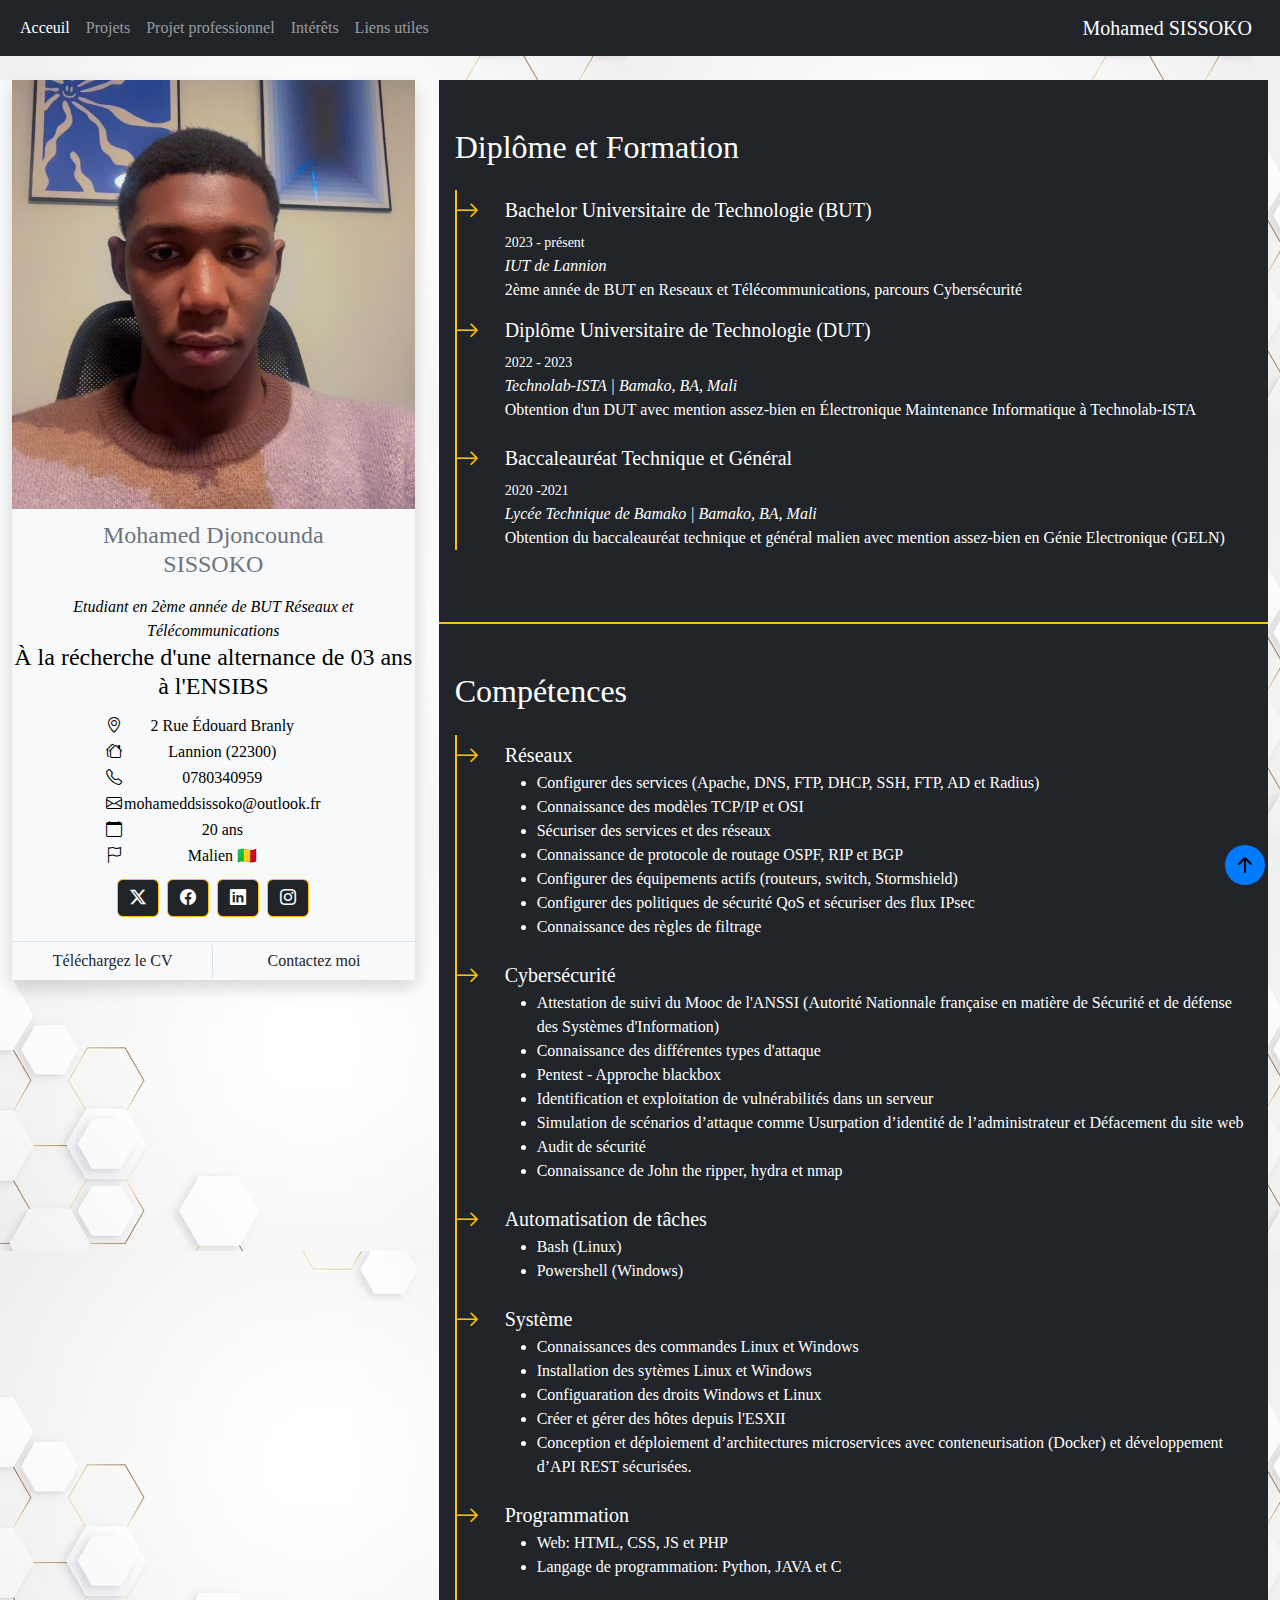
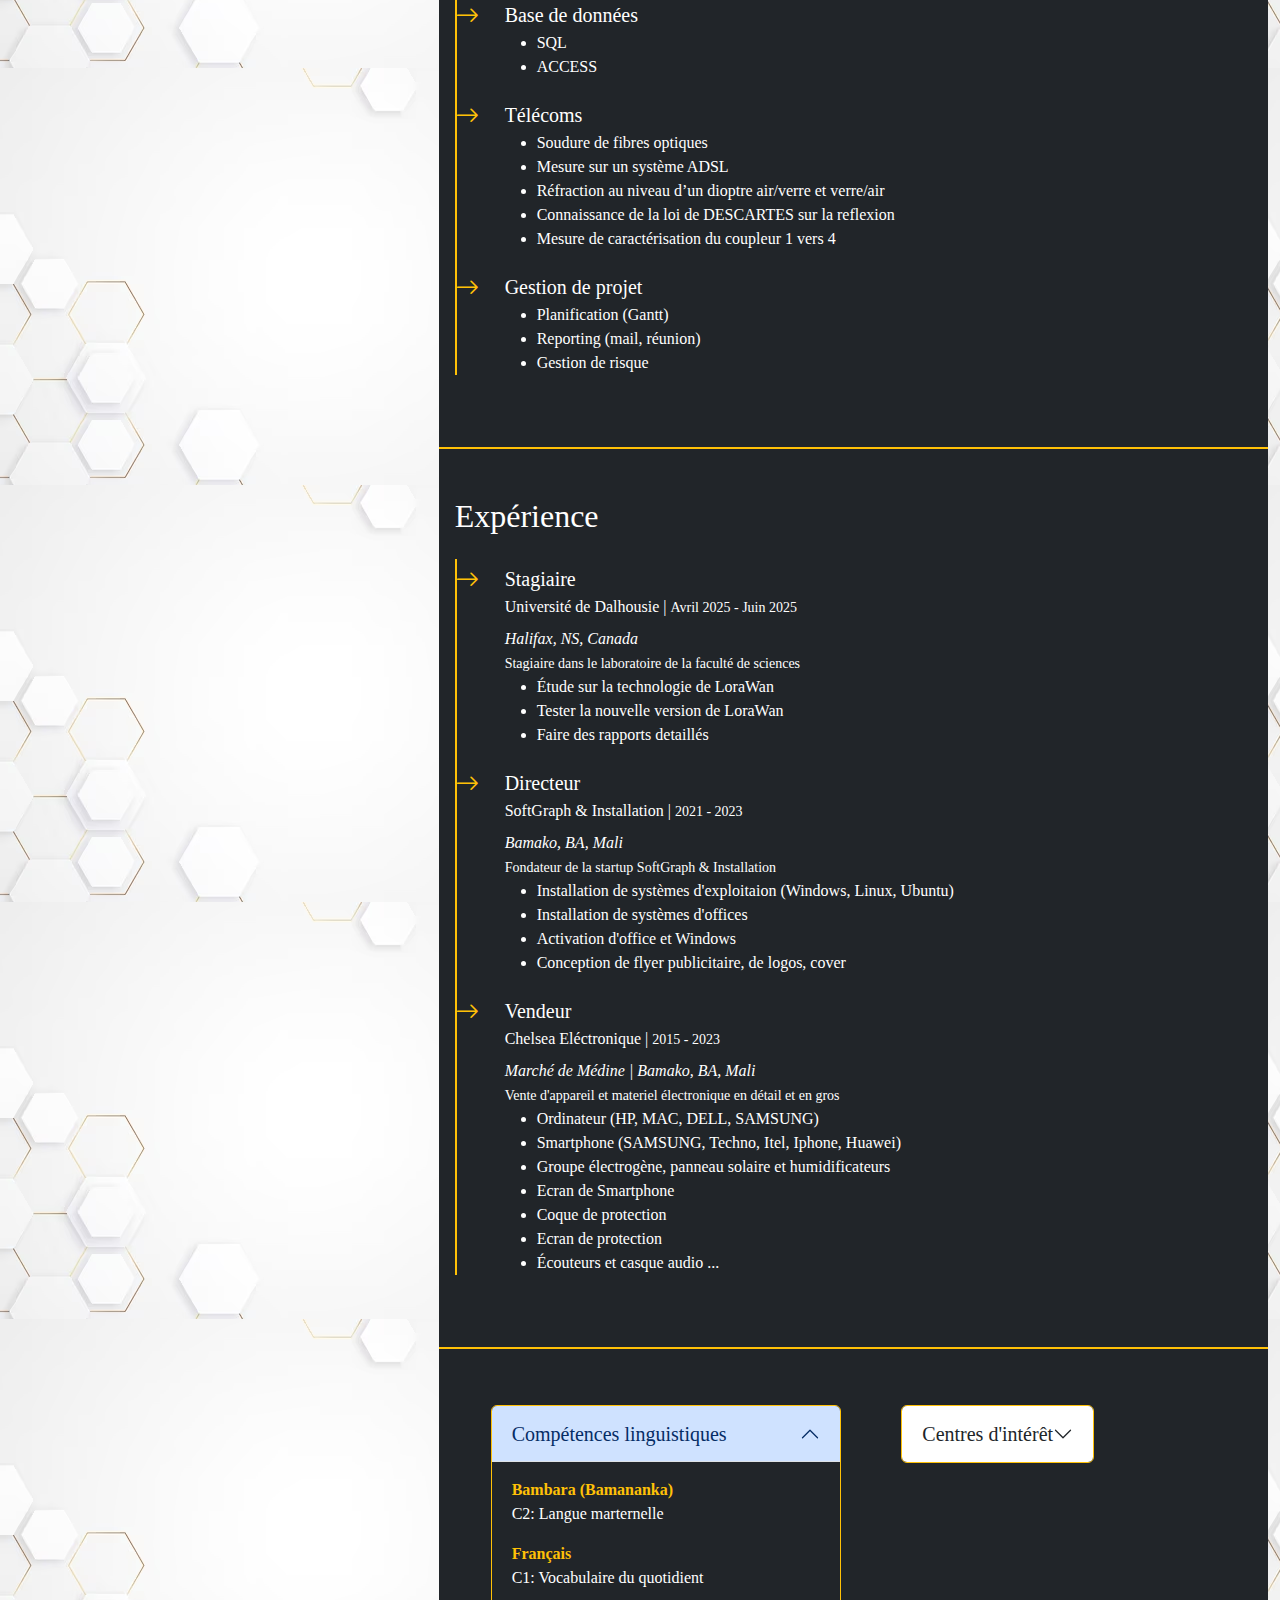
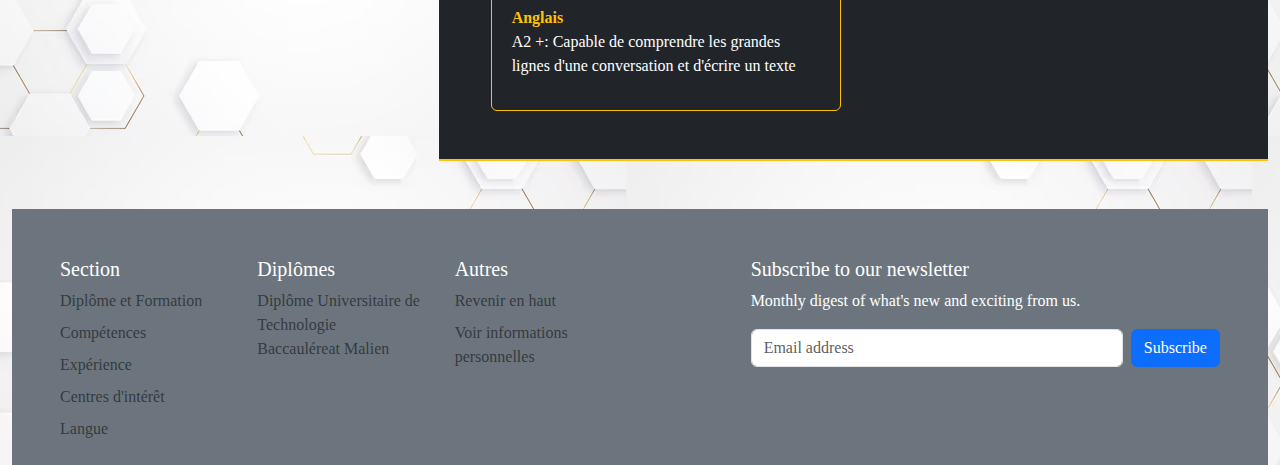
<file: index.html>
<!DOCTYPE html>
<html lang="fr">
<head>
  <meta charset="UTF-8">
  <meta name="viewport" content="width=device-width, initial-scale=1.0">

  <link rel="icon" href="images/logo_iut.png" type="image/x-icon">
  <title>Portofolio</title>

  <!--Lien vers mon CSS-->
  <link rel="stylesheet" href="style1.css">
  <!--Lien vers les icons Bootstrap-->
  <link rel="stylesheet" href="https://cdn.jsdelivr.net/npm/bootstrap-icons@1.11.2/font/bootstrap-icons.min.css">
  <!--Lien Bootstrap-->
  <link rel="stylesheet" href="https://cdn.jsdelivr.net/npm/bootstrap@5.3.2/dist/css/bootstrap.min.css">
  
</head>
<body class="body" style="background: url(images/fond_blanc.avif)">
  <nav id="nav" class="navbar navbar-expand-md navbar-dark bg-dark mb-4">
    <header class="container-fluid">

      <button class="navbar-toggler" type="button" data-bs-toggle="collapse" data-bs-target="#navbarCollapse" aria-controls="navbarCollapse" aria-expanded="false" aria-label="Toggle navigation">
        <span class="navbar-toggler-icon"></span>
      </button>
      <article class="collapse navbar-collapse" id="navbarCollapse">
        <ul class="navbar-nav me-auto mb-2 mb-md-0">
          <li class="nav-item">
           <a class="nav-link active js-scroll" aria-current="page" href="index.html">Acceuil</a>
          </li>
          <li class="nav-item">
           <a class="nav-link js-scroll" href="competences.html">Projets</a>
          </li>
          <li class="nav-item">
            <a class="nav-link " href="projetprofessionnel.html">Projet professionnel</a>
          </li>
          <li class="nav-item">
            <a class="nav-link " href="interets.html">Intérêts</a>
          </li>
          <li class="nav-item"> 
            <a href="liensutiles.html" class="nav-link"> Liens utiles</a>
          </li>
        </ul>
      </article>
      <a class="navbar-brand" href="#">Mohamed SISSOKO</a>
    </header>
  </nav>

  <div class="container-fluid">
    <div class="row">
      <!--
       sticky-lg-top: permet que information personnel du style adresse, num tel soit fixe
      -->
      <div class="text-bg-light col-lg-4 col-md-4 sticky-lg-top sticky-md-top vh-100">
        <section class="d-flex flex-column h-100 text-center overflow-auto shadow">
          <article id="img">
            <img class="w-100 img-fluid mb-1 " src="images/IMG_1763.jpg" alt="Image">
            <h4 class="text-secondary mt-2">Mohamed Djoncounda <br> SISSOKO</h4>
                    
            <aside class="mt-3">
              <em>Etudiant en 2ème année de BUT Réseaux et Télécommunications</em>
            </aside>

            <aside class="mb-4" style="height: 22px;">
              <h4 class="typed-text-output d-inline-block">À la récherche d'une alternance de 03 ans à l'ENSIBS</h4>
             <div class="text-white"></div>
            </aside>
            
          </article>
          <!--
          Cette partie article concerne le renseignement "adresse, numero... en plus de l'insertion de quelques icônes"
          -->
                      
          <article id="table" class="d-flex justify-content-center mt-4 mb-1">
            <table>
              <tr>
                <td><i class="bi bi-geo-alt"></i></td>
                <td>2 Rue Édouard Branly</td>
              </tr>
              <tr>
               <td><i class="bi bi-houses"></i></td>
                <td>Lannion (22300)</td>
              </tr>
              <tr>
                <td><i class="bi bi-telephone"></i></td>
                <td>0780340959</td>
              </tr>
             <tr>
               <td><i class="bi bi-envelope"></i></td>
               <td>mohameddsissoko@outlook.fr</td>
             </tr>                   
             <tr>
               <td><i class="bi bi-calendar"></i></td>
               <td>20 ans</td>
             </tr>
            
             <tr>
              <td><i class="bi bi-flag"></i></td>
              <td>Malien 🇲🇱</td>
              </tr>
           </table>                  

          </article>

          <aside id="i" class="d-flex justify-content-center mt-auto mb-4">
           <a class="btn btn-warning text-bg-dark btn-square mx-1" href="#"><i class="bi bi-twitter-x"></i></a>
           <a class="btn btn-warning  text-bg-dark btn-square mx-1" href="#"><i class="bi bi-facebook"></i></a>
           <a class="btn btn-warning  text-bg-dark btn-square mx-1" href="https://www.linkedin.com/in/mohamed-djoncounda-sissoko-3736522a0"><i class="bi bi-linkedin"></i></a>
           <a class="btn btn-warning  text-bg-dark btn-square mx-1" href="#"><i class="bi bi-instagram"></i></a>
          </aside>
          <aside id="o" class="d-flex align-items-end justify-content-between border-top">
            <a href="./CV_MohamedSISSOKO.pdf" class="btn w-50 border-end">Téléchargez le CV</a>
            <a href="./liensutiles.html" class="btn w-50 btn-scroll">Contactez moi</a>
          </aside>
        </section>
      </div>

      <div class="col-lg-8 col-md-8">

       <section class="py-5 border-bottom border-warning  border-2   text-bg-dark p-3   wow fadeInUp" data-wow-delay="0.1s">
          <h2 id="for" class="title pb-2 mb-3">Diplôme et Formation</h2>  
          <article class="border-start border-2 border-warning pt-2 ps-5">

            <aside class="position-relative  mb-1">
             <span class="bi bi-arrow-right fs-4 text-warning position-absolute" style="top: -5px; left: -50px;"></span>
             <h5>Bachelor Universitaire de Technologie (BUT) </h5>
             <small>2023 - présent</small>
             <br><em>IUT de Lannion</em>
             <p>2ème année de BUT en Reseaux et Télécommunications, parcours Cybersécurité</p>
            </aside>

            <aside class="position-relative mb-4">
             <span class="bi bi-arrow-right fs-4 text-warning position-absolute" style="top: -5px; left: -50px;"></span>
             <h5>Diplôme Universitaire de Technologie (DUT) </h5>
              <small>2022 - 2023</small>
              <br><em>Technolab-ISTA | Bamako, BA, Mali</em>
              <p>Obtention d'un DUT avec mention assez-bien en Électronique Maintenance Informatique à Technolab-ISTA</p>
            </aside>

            <aside class="position-relative mb-4">
              <span class="bi bi-arrow-right fs-4 text-warning position-absolute" style="top: -5px; left: -50px;"></span>
              <h5>Baccaleauréat Technique et Général</h5>
              <small>2020 -2021</small>
              <br><em>Lycée Technique de Bamako | Bamako, BA, Mali</em>
              <p>Obtention du baccaleauréat technique et général malien avec mention assez-bien en Génie Electronique (GELN) </p>
            </aside>
          </article>
       </section>

        <section class="py-5 border-bottom border-warning  border-2 text-bg-dark p-3 wow fadeInUp" data-wow-delay="0.1s" >

          <h2 id="comp" class="title pb-2 mb-3">Compétences</h2> 
          <article class="border-start border-2 border-warning pt-2 ps-5">
                                  
            <aside class="position-relative mb-4">
                        <span class="bi bi-arrow-right fs-4 text-warning position-absolute" style="top: -5px; left: -50px;"></span>
                        <h5 class="mb-1">Réseaux</h5>
                        <ul >
                          <li>Configurer des services (Apache, DNS, FTP, DHCP, SSH, FTP, AD et Radius) </li>
                          <li>Connaissance des modèles TCP/IP et OSI</li>
                          <li>Sécuriser des services et des réseaux</li>
                          <li>Connaissance de protocole de routage OSPF, RIP et BGP</li>
                          <li>Configurer des équipements actifs (routeurs, switch, Stormshield)</li>
                          <li>Configurer des politiques de sécurité QoS et sécuriser des flux IPsec</li>
                          <li>Connaissance des règles de filtrage</li>
                        </ul> 
            </aside>
                  
            <aside class="position-relative mb-4">
                      <span class="bi bi-arrow-right fs-4 text-warning position-absolute" style="top: -5px; left: -50px;"></span>
                      <h5 class="mb-1">Cybersécurité</h5>
                      <ul>
                        <li>Attestation de suivi du Mooc de l'ANSSI (Autorité Nationnale française en matière de Sécurité et de défense des Systèmes d'Information)</li>
                        <li>Connaissance des différentes types d'attaque</li>
                        <li>Pentest - Approche blackbox</li>
                        <li>Identification et exploitation de vulnérabilités dans un serveur</li>
                        <li>Simulation de scénarios d’attaque comme Usurpation d’identité de l’administrateur et Défacement du site web</li>
                        <li>Audit de sécurité</li>
                        <li>Connaissance de John the ripper, hydra et nmap</li>
                      </ul>
            </aside>

           <aside class="position-relative mb-4">
                      <span class="bi bi-arrow-right fs-4 text-warning position-absolute" style="top: -5px; left: -50px;"></span>
                      <h5 class="mb-1">Automatisation de tâches</h5>
                      <ul>
                        <li>Bash (Linux)</li>
                        <li>Powershell (Windows)</li>
                      </ul>
           </aside>

           <aside class="position-relative mb-4">
                      <span class="bi bi-arrow-right fs-4 text-warning position-absolute" style="top: -5px; left: -50px;"></span>
                      <h5 class="mb-1">Système</h5>
                      <ul>
                        <li>Connaissances des commandes Linux et Windows</li>
                        <li>Installation des sytèmes Linux et Windows</li>
                        <li>Configuaration des droits Windows et Linux</li>
                        <li>Créer et gérer des hôtes depuis l'ESXII</li>
                        <li>Conception et déploiement d’architectures microservices avec conteneurisation (Docker) et développement d’API REST sécurisées.</li>
                      </ul>
           </aside>

           <aside class="position-relative mb-4">
                      <span class="bi bi-arrow-right fs-4 text-warning position-absolute" style="top: -5px; left: -50px;"></span>
                      <h5 class="mb-1">Programmation</h5>
                      <ul>
                        <li>Web: HTML, CSS, JS et PHP</li>
                        <li>Langage de programmation: Python, JAVA et C </li>
                      </ul>
           </aside>

           <aside class="position-relative mb-4">
                      <span class="bi bi-arrow-right fs-4 text-warning position-absolute" style="top: -5px; left: -50px;"></span>
                      <h5 class="mb-1">Base de données</h5>
                      <ul>
                          <li>SQL</li>
                          <li>ACCESS</li>
                      </ul>
           </aside>
                    
           <aside class="position-relative mb-4">
                      <span class="bi bi-arrow-right fs-4 text-warning position-absolute" style="top: -5px; left: -50px;"></span>
                      <h5 class="mb-1">Télécoms</h5>
                      <ul>
                        <li>Soudure de fibres optiques</li>
                        <li>Mesure sur un système ADSL</li>
                        <li>Réfraction au niveau d’un dioptre air/verre et verre/air</li>
                        <li>Connaissance de la loi de DESCARTES sur la reflexion</li>
                        <li>Mesure de caractérisation du coupleur 1 vers 4</li>
                      </ul>
           </aside>

            <aside class="position-relative mb-4">
                      <span class="bi bi-arrow-right fs-4 text-warning position-absolute" style="top: -5px; left: -50px;"></span>
                      <h5 class="mb-1">Gestion de projet</h5>
                      <ul>
                        <li>Planification (Gantt)</li>
                        <li>Reporting (mail, réunion) </li>
                        <li>Gestion de risque</li>
                      </ul>
            </aside>

          </article>
        </section>

        <section class="py-5 border-bottom border-warning  border-2  text-bg-dark p-3  wow fadeInUp" data-wow-delay="0.1s">
          <h2 id="ex" class="title pb-2 mb-3">Expérience</h2> 
          <article class="border-start border-2 border-warning pt-2 ps-5 ">

            <aside class="position-relative mb-4">
                        <span class="bi bi-arrow-right fs-4 text-warning position-absolute" style="top: -5px; left: -50px;"></span>
                        <h5 class="mb-1">Stagiaire</h5>
                        <p class="mb-2">Université de Dalhousie | <small>Avril 2025 - Juin 2025</small></p>
                        <em class="mb-2">Halifax, NS, Canada</em>
                         <br> <small class="mb-2" >Stagiaire dans le laboratoire de la faculté de sciences</small>
                          <ul >
                            <li>Étude sur la technologie de LoraWan</li>
                            <li>Tester la nouvelle version de LoraWan</li>
                            <li>Faire des rapports detaillés</li>
                          </ul>  
            </aside>

            <aside class="position-relative mb-4">
                        <span class="bi bi-arrow-right fs-4 text-warning position-absolute" style="top: -5px; left: -50px;"></span>
                        <h5 class="mb-1">Directeur</h5>
                        <p class="mb-2">SoftGraph & Installation | <small>2021 - 2023</small></p>
                        <em class="mb-2">Bamako, BA, Mali</em>
                         <br> <small class="mb-2" >Fondateur de la startup SoftGraph & Installation </small>
                          <ul >
                            <li>Installation de systèmes d'exploitaion (Windows, Linux, Ubuntu)</li>
                            <li>Installation de systèmes d'offices </li>
                            <li>Activation d'office et Windows</li>
                            <li>Conception de flyer publicitaire, de logos, cover</li>
                          </ul>  
            </aside>

            <aside class="position-relative mb-4">
                        <span class="bi bi-arrow-right fs-4  text-warning position-absolute" style="top: -5px; left: -50px;"></span>
                        <h5 class="mb-1">Vendeur</h5>
                        <p class="mb-2">Chelsea Eléctronique | <small>2015 - 2023</small></p>
                        <em class="mb-2">Marché de Médine | Bamako, BA, Mali</em>
                        <br><small class="mb-2">Vente d'appareil et materiel électronique en détail et en gros</small> 
                          <ul>
                            <li>Ordinateur (HP, MAC, DELL, SAMSUNG)</li>
                            <li>Smartphone (SAMSUNG, Techno, Itel, Iphone, Huawei)</li>
                            <li> Groupe électrogène, panneau solaire et humidificateurs</li>
                            <li> Ecran de Smartphone</li>
                            <li>Coque de protection</li>
                            <li>Ecran de protection</li>
                            <li>Écouteurs et casque audio ...</li>
                          
                          </ul>
            </aside>      

          </article>
        </section>

      <section class="py-5 border-bottom border-warning  border-2  text-bg-dark p-3  wow fadeInUp" data-wow-delay="0.1s">   
        <article class="row">  

        <aside  class="col-lg-6 d-flex align-items-stretch pt-2 ps-5">

          <div class="accordion " >
            <div class="accordion-item bg-dark border-warning">
              <h2 class="accordion-header" id="headingOne">
                <button class="accordion-button" type="button" data-bs-toggle="collapse" data-bs-target="#collapseOne" aria-expanded="true" aria-controls="collapseOne">
                  <b class="lead">Compétences linguistiques</b>
                </button>
              </h2>
              <div id="collapseOne" class="accordion-collapse collapse show" aria-labelledby="headingOne" data-bs-parent="#accordionExample">
                <div class="accordion-body">
                  <strong class="text-warning">Bambara (Bamananka)</strong>
                  <p class="text-white">C2: Langue marternelle</p>
                  <strong class="text-warning">Français</strong>
                  <p class="text-white">C1: Vocabulaire du quotidient</p>
                  <strong  class="text-warning">Anglais</strong>
                  <p class="text-white">A2 +: Capable de comprendre les grandes lignes d'une conversation et d'écrire un texte</p>
                </div>
              </div>
            </div>
          </div> 
        </aside>
      
        <aside  class="col-lg-6 d-flex align-items-stretch pt-2 ps-5">
          <div class="accordion" >
          <div class="accordion-item bg-dark border-warning">
            <h2 class="accordion-header" id="headingTwo">
              <button class="accordion-button collapsed" type="button" data-bs-toggle="collapse" data-bs-target="#collapseTwo" aria-expanded="false" aria-controls="collapseTwo">
                <b class="lead">Centres d'intérêt</b>
              </button>
            </h2>
            <div id="collapseTwo" class="accordion-collapse collapse" aria-labelledby="headingTwo" data-bs-parent="#accordionExample">
              <div class="accordion-body">
                <ul>
                  <li><b class="text-warning">Root-me</b>
                   <ul>
                      <li class="text-white">Hacking éthique</li>
                    </ul>
                  </li>
                  <li><b class="text-warning">Musique mandingue</b>
                    <ul>
                      <li class="text-white">Pour me motiver</li>
                      <li class="text-white">Pour me détendre</li>
                    </ul>
                  </li>
                  <li><b class="text-warning">Football</b>
                    <ul>
                     <li class="text-white">Développer mon sens du travail collectif</li>
                   </ul>
                  </li>
                  <li><b class="text-warning">Veille Technologique</b>
                   <ul>
                      <li class="text-white">Approfondir mes connaissances</li>
                    </ul>
                  </li>
              </ul>
              
              </div>
            </div>
          </div>
        </div>
        </aside>
      </article>

         <!--<aside  class="col-lg-6" class="d-flex align-items-stretch mt-4 ">
            <h4 id="langue">Compétences linguistiques</h4>
            <strong class="text-warning">Bambara (Bamananka)</strong>
            <p>C2: Langue marternelle</p>
            <strong class="text-warning">Français</strong>
            <p>C2: Vocabulaire du quotidient</p>
            <strong  class="text-warning">Anglais</strong>
            <p>B2: Capable de comprendre les grandes lignes d'une conversation et d'écrire un texte simple</p>
         </aside>-->

                
      </section>

      </div>
    </div>
  </div>
    
  <footer id="footer" class="container-fluid">
      <section class="text-bg-secondary">
        <article class="row px-5 pt-5 mt-5">
         
          <aside class="col-6 col-md-2 mb-3">
            <h5>Section</h5>
            <ul class="nav flex-column">
              <li class="nav-item mb-2"><a href="#for" class="nav-link p-0 text-body-secondary">Diplôme et Formation</a></li>
              <li class="nav-item mb-2"><a href="#comp" class="nav-link p-0 text-body-secondary">Compétences</a></li>
              <li class="nav-item mb-2"><a href="#ex" class="nav-link p-0 text-body-secondary">Expérience</a></li>
              <li class="nav-item mb-2"><a href="#centre" class="nav-link p-0 text-body-secondary">Centres d'intérêt</a></li>
              <li class="nav-item mb-2"><a href="#langue" class="nav-link p-0 text-body-secondary">Langue</a></li>
            </ul>
          </aside>

          <aside class="col-6 col-md-2 mb-3">
            <h5>Diplômes</h5>
            <ul class="nav flex-column">
              <li><a href="pdf/DUT.pdf" class="text-body-secondary" target="_blank">Diplôme Universitaire de Technologie</a></li>
              <li><a href="pdf/Attestationdubac.pdf" class="text-body-secondary" target="_blank">Baccauléreat Malien</a></li>
            </ul>
          </aside>

          <aside class="col-6 col-md-2 mb-3">
            <h5>Autres</h5>
            <ul class="nav flex-column">
              <li class="nav-item mb-2">
                <a href="#nav" class="text-body-secondary">Revenir en haut</a>
              </li>
              <li class="nav-item mb-2">
                <a href="#table" class="text-body-secondary">Voir informations personnelles</a>
             </li>
            </ul>
          </aside>
    
        
          <aside class="col-md-5 offset-md-1 mb-3">
            <form>
              <h5>Subscribe to our newsletter</h5>
              <p>Monthly digest of what's new and exciting from us.</p>
              <div class="d-flex flex-column flex-sm-row w-100 gap-2">
                <label for="newsletter1" class="visually-hidden">Email address</label>
                <input id="newsletter1" type="text" class="form-control" placeholder="Email address">
                <button class="btn btn-primary" type="button">Subscribe</button>
              </div>
            </form>
          </aside>
        </article>
      </section>
  </footer>

  <a href="#" class="back-to-top text-right d-flex align-items-center justify-content-center"><i class="bi bi-arrow-up-short"></i></a>

  <script src="https://cdn.jsdelivr.net/npm/bootstrap@5.3.2/dist/js/bootstrap.bundle.min.js"></script>  
</body>
</html>
</file>
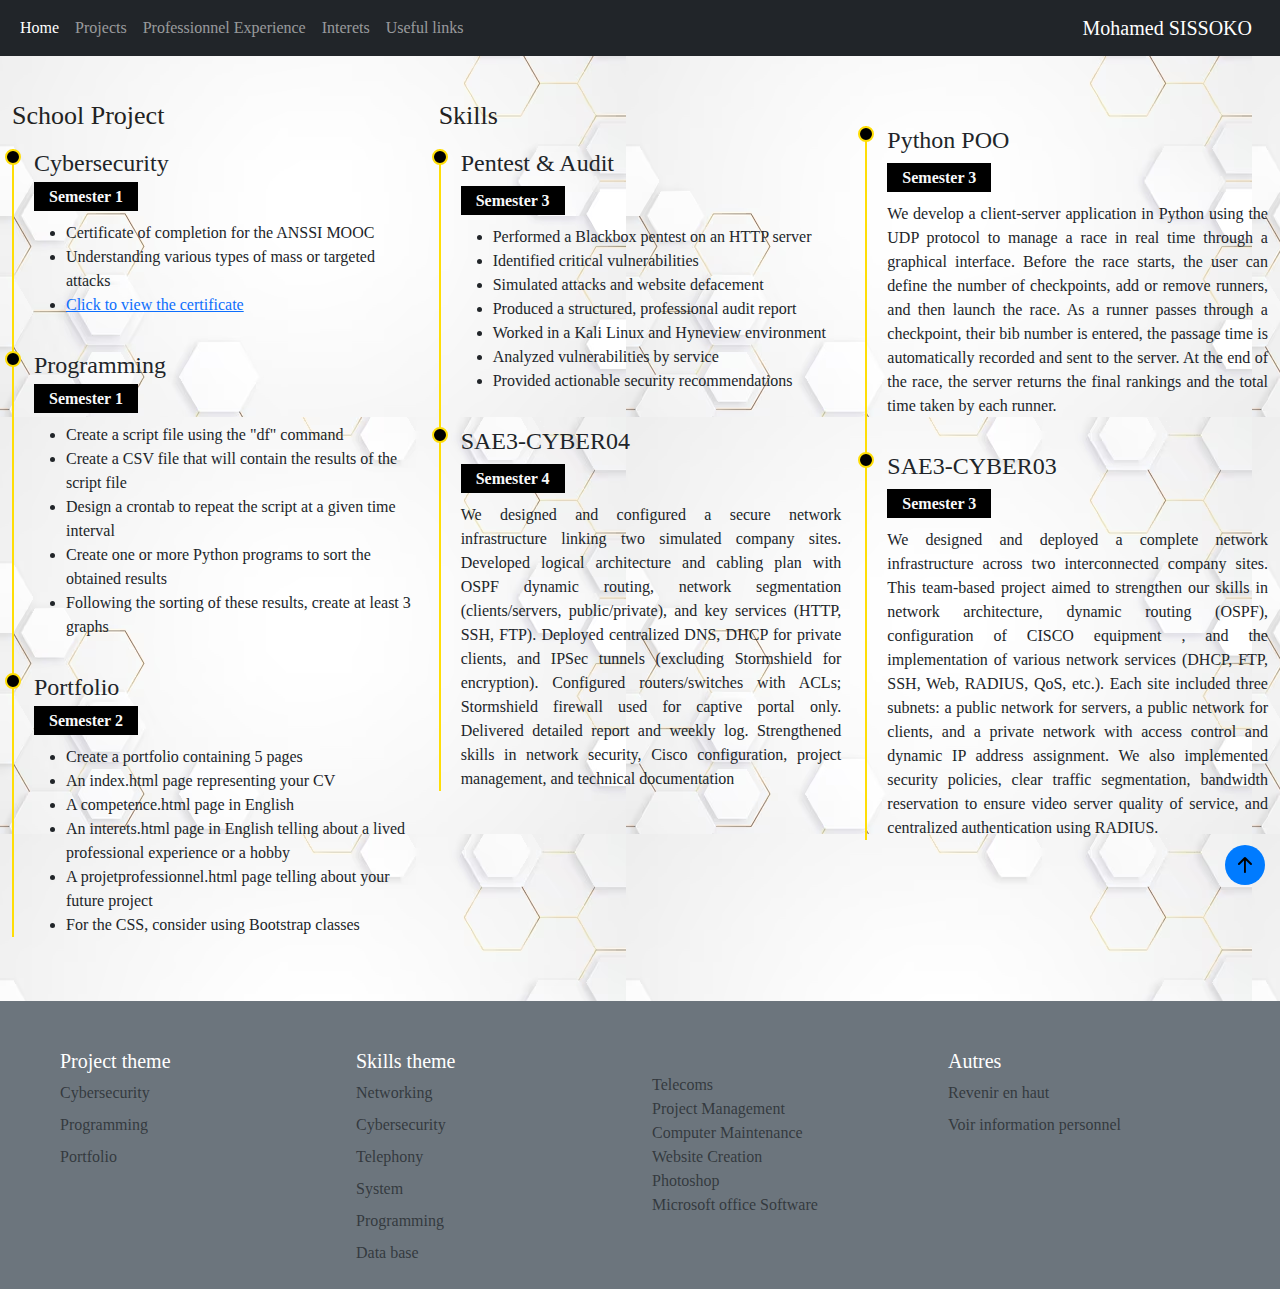
<file: competences.html>
<!DOCTYPE html>
<html lang="en">
<head>
    <meta charset="UTF-8">
    <meta name="viewport" content="width=device-width, initial-scale=1.0">
    <link rel="icon" href="images/logo_iut.png" type="image/x-icon">
    <title>Skills</title>

    <!--Lien vers les icons Bootstrap-->
    <link rel="stylesheet" href="https://cdn.jsdelivr.net/npm/bootstrap-icons@1.11.2/font/bootstrap-icons.min.css">
    <!--Lien Bootstrap-->
    <link rel="stylesheet" href="https://cdn.jsdelivr.net/npm/bootstrap@5.3.2/dist/css/bootstrap.min.css">
    <!--Lien vers mon css-->
    <link rel="stylesheet" href="style1.css">
</head>
<body class="body" style="background: url(images/fond_blanc.avif)">
  <nav id="nav" class="navbar navbar-expand-md navbar-dark bg-dark mb-4">
    <header class="container-fluid">
          
      <button class="navbar-toggler" type="button" data-bs-toggle="collapse" data-bs-target="#navbarCollapse" aria-controls="navbarCollapse" aria-expanded="false" aria-label="Toggle navigation">
       <span class="navbar-toggler-icon"></span>
      </button>
      <article class="collapse navbar-collapse" id="navbarCollapse">
        <ul class="navbar-nav me-auto mb-2 mb-md-0">
          <li class="nav-item">
            <a class="nav-link active js-scroll" aria-current="page" href="index.html">Home</a>
          </li>
          <li class="nav-item">
            <a class="nav-link js-scroll" href="competences.html">Projects</a>
          </li>
          <li class="nav-item">
              <a class="nav-link " href="projetprofessionnel.html">Professionnel Experience</a>
            </li>
          <li class="nav-item">
            <a class="nav-link " href="interets.html">Interets</a>
          </li>
          <li class="nav-item"> 
            <a href="liensutiles.html" class="nav-link">Useful links</a>
          </li>
        </ul>
      </article>
      <a class="navbar-brand" href="#">Mohamed SISSOKO</a>
    </header>
  </nav>

  <section class="resume container-fluid">
    <div class="row">
      <article class="col-lg-4 col-md-12">
        <h3 id="cyber" class="resume-title">School Project </h3>
        <aside class="resume-item">
            <h4 class="mb-1">Cybersecurity</h4>
            <h5 class="text-light">Semester 1</h5> 
            <ul>
              <li>Certificate of completion for the ANSSI MOOC</li>
              <li>Understanding various types of mass or targeted attacks</li>
              <li> <a href="pdf/CertifiactionANSSI_Mohamed_D_SISSOKO.pdf" target="_blank">Click to view the certificate</a></li>
            </ul>
        </aside>
    
        <aside class="resume-item">
          <h4 id="prog" class="mb-1">Programming</h4>
          <h5 class="text-light">Semester 1</h5> 
         <ul>
          <li>Create a script file using the "df" command</li>
            <li>Create a CSV file that will contain the results of the script file</li>
            <li>Design a crontab to repeat the script at a given time interval</li>
            <li>Create one or more Python programs to sort the obtained results</li>
            <li>Following the sorting of these results, create at least 3 graphs</li>
          </ul>
        </aside>
    
        <aside class="resume-item">
          <h4 id="port" class="mb-1">Portfolio</h4>
          <h5 class="text-light">Semester 2</h5> 
          <ul>
            <li>Create a portfolio containing 5 pages</li>              
            <li>An index.html page representing your CV</li>
            <li>A competence.html page in English</li>
            <li>An interets.html page in English telling about a lived professional experience or a hobby</li>
            <li>A projetprofessionnel.html page telling about your future project</li>
            <li>For the CSS, consider using Bootstrap classes</li>
          </ul>
        </aside>
      </article>
    
      <article class="col-lg-4 col-md-6">
        <h3 class="resume-title">Skills</h3>
        <aside class="resume-item">
           <h4 id="net">Pentest & Audit</h4>
             <h5 class="text-light">Semester 3</h5> 
            <ul>
              <li>Performed a Blackbox pentest on an HTTP server</li>
              <li>Identified critical vulnerabilities</li>
              <li>Simulated attacks and website defacement</li>
              <li>Produced a structured, professional audit report</li>
              <li>Worked in a Kali Linux and Hyneview environment</li>
              <li>Analyzed vulnerabilities by service</li>
              <li>Provided actionable security recommendations</li>
            </ul>
        </aside>

        <aside id="cyb" class="resume-item">
            <h4>SAE3-CYBER04</h4>
            <h5 class="text-light">Semester 4</h5> 
            <p>
               We designed and configured a secure network infrastructure linking two simulated company sites. Developed logical architecture and cabling plan with OSPF dynamic routing, network segmentation (clients/servers, public/private), and key services (HTTP, SSH, FTP). Deployed centralized DNS, DHCP for private clients, and IPSec tunnels (excluding Stormshield for encryption). Configured routers/switches with ACLs; Stormshield firewall used for captive portal only. Delivered detailed report and weekly log. Strengthened skills in network security, Cisco configuration, project management, and technical documentation</p>
        </aside>
        
      </article>

      <article class="col-lg-4 col-md-6 mt-5">
          
        <aside class="resume-item">
            <h4 id="ma">Python POO</h4>
             <h5 class="text-light">Semester 3</h5> 
            <p>
             We develop a client-server application in Python using the UDP protocol to manage a race in real time through a graphical interface. Before the race starts, the user can define the number of checkpoints, add or remove runners, and then launch the race. As a runner passes through a checkpoint, their bib number is entered, the passage time is automatically recorded and sent to the server. At the end of the race, the server returns the final rankings and the total time taken by each runner.
            </p>
        </aside>

        <aside class="resume-item">
            <h4 id="com">SAE3-CYBER03</h4>
            <h5 class="text-light">Semester 3</h5> 
            <p>
                We designed and deployed a complete network infrastructure across two interconnected company sites. This team-based project aimed to strengthen our skills in network architecture, dynamic routing (OSPF), configuration of CISCO equipment , and the implementation of various network services (DHCP, FTP, SSH, Web, RADIUS, QoS, etc.).

Each site included three subnets: a public network for servers, a public network for clients, and a private network with access control and dynamic IP address assignment. We also implemented security policies, clear traffic segmentation, bandwidth reservation to ensure video server quality of service, and centralized authentication using RADIUS. 
            </p>
        </aside>
      </article>
  </div>
  <a href="#" class="back-to-top text-right d-flex align-items-center justify-content-center"><i class="bi bi-arrow-up-short"></i></a>
</section>

<footer id="footer">
  <section class="text-bg-secondary container-fluid">
    <article class="row px-5 pt-5 mt-5">
     
      <aside class="col-6 col-md-3  mb-3">
        <h5>Project theme</h5>
        <ul class="nav flex-column">
          <li class="nav-item mb-2"><a href="#cyber" class="nav-link p-0 text-body-secondary">Cybersecurity</a></li>
          <li class="nav-item mb-2"><a href="#prog" class="nav-link p-0 text-body-secondary">Programming</a></li>
          <li class="nav-item mb-2"><a href="#port" class="nav-link p-0 text-body-secondary">Portfolio</a></li>
        </ul> 
      </aside>

      <aside class="col-6 col-md-3 mb-3">
        <h5>Skills theme</h5>
        <ul class="nav flex-column">
          <li class="nav-item mb-2"><a href="#net" class="text-body-secondary" >Networking</a></li>
          <li class="nav-item mb-2"><a href="#cyb" class="text-body-secondary">Cybersecurity</a></li>
          <li class="nav-item mb-2"><a href="#telel" class="text-body-secondary">Telephony</a></li>
          <li class="nav-item mb-2" ><a href="#sys" class="text-body-secondary">System</a></li>
          <li class="nav-item mb-2"><a href="#pro" class="text-body-secondary">Programming</a></li>
          <li class="nav-item mb-2"><a href="#da" class="text-body-secondary">Data base</a></li>
        </ul>
      </aside>

      <aside class="col-6 col-md-3 mb-3">
        <ul class=" pt-4 nav flex-column">
          <li><a href="#tel" class="text-body-secondary">Telecoms</a></li>
          <li ><a href="#ma" class="text-body-secondary" >Project Management</a></li>
          <li ><a href="#com" class="text-body-secondary">Computer Maintenance</a></li>
          <li ><a href="#web" class="text-body-secondary">Website Creation</a></li>
          <li ><a href="#pho" class="text-body-secondary">Photoshop</a></li>
          <li ><a href="#mic" class="text-body-secondary" >Microsoft office Software</a></li>
        </ul>
      </aside>

      <aside class="col-6 col-md-3 mb-3">
        <h5>Autres</h5>
        <ul class="nav flex-column">
          <li class="nav-item mb-2"><a href="#nav" class="text-body-secondary">Revenir en haut</a></li>
          <li class="nav-item mb-2"><a href="#table" class="text-body-secondary">Voir information personnel</a></li>
        </ul>
      </aside>

    </article>
  </section>
</footer>

<script src="https://cdn.jsdelivr.net/npm/bootstrap@5.3.2/dist/js/bootstrap.bundle.min.js"></script> 
</body>
</html>
</file>
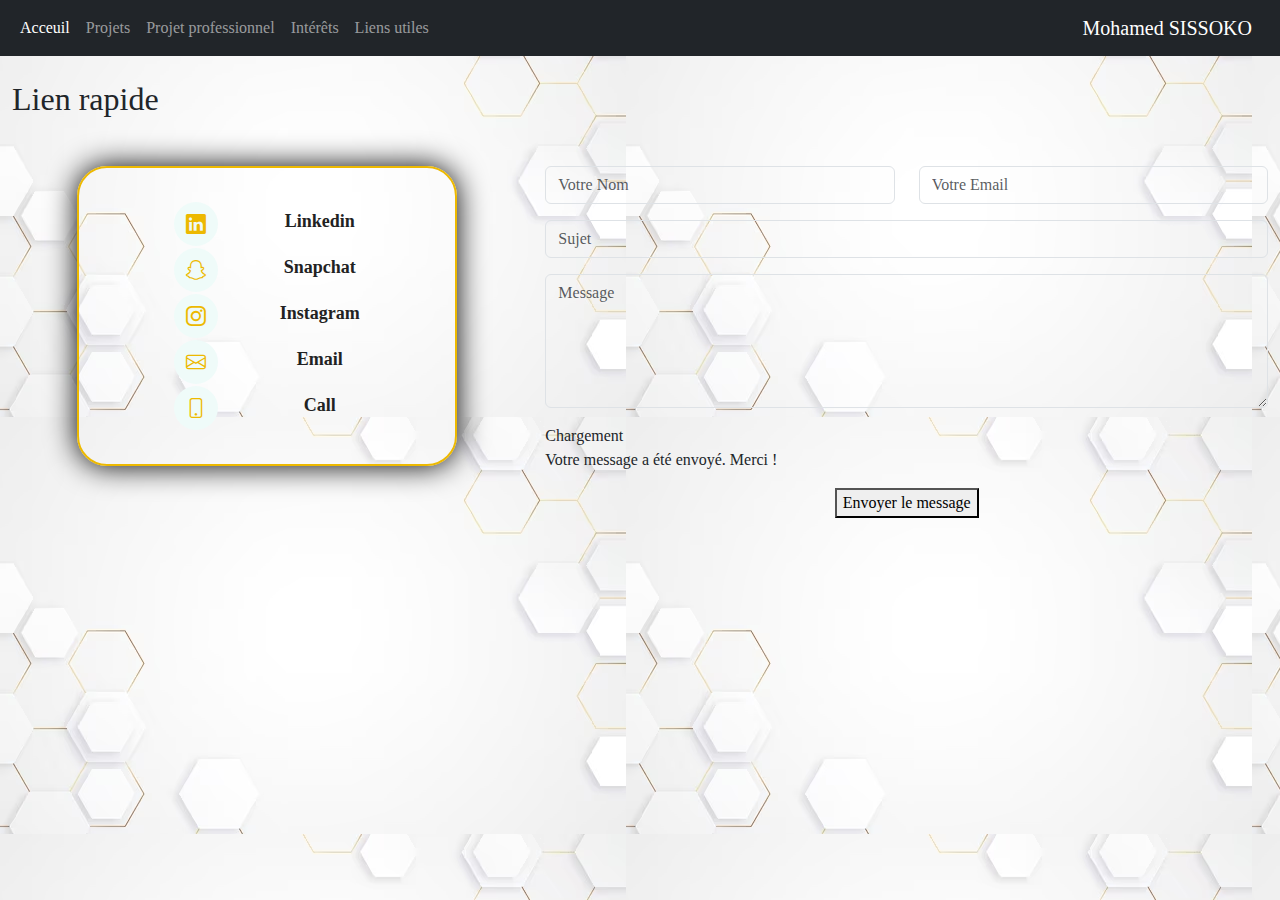
<file: liensutiles.html>
<!DOCTYPE html>
<html lang="fr">
<head>
  <meta charset="UTF-8">
  <meta name="viewport" content="width=device-width, initial-scale=1.0">
  <link rel="icon" href="images/logo_iut.png" type="image/x-icon">
  <title>Liens Utiles</title>

  <!--Lien vers les icons Bootstrap-->
  <link rel="stylesheet" href="https://cdn.jsdelivr.net/npm/bootstrap-icons@1.11.2/font/bootstrap-icons.min.css">
  <!--Lien Bootstrap-->
  <link rel="stylesheet" href="https://cdn.jsdelivr.net/npm/bootstrap@5.3.2/dist/css/bootstrap.min.css">
  <!--Lien vers mon CSS-->
  <link rel="stylesheet" href="style1.css">
</head>
<body class="body" style="background: url(images/fond_blanc.avif);">

    <nav id="nav" class="navbar navbar-expand-md navbar-dark bg-dark mb-4">
        <header class="container-fluid">
    
          <button class="navbar-toggler" type="button" data-bs-toggle="collapse" data-bs-target="#navbarCollapse" aria-controls="navbarCollapse" aria-expanded="false" aria-label="Toggle navigation">
            <span class="navbar-toggler-icon"></span>
          </button>
          <article class="collapse navbar-collapse" id="navbarCollapse">
            <ul class="navbar-nav me-auto mb-2 mb-md-0">
              <li class="nav-item">
               <a class="nav-link active js-scroll" aria-current="page" href="index.html">Acceuil</a>
              </li>
              <li class="nav-item">
               <a class="nav-link js-scroll" href="competences.html">Projets</a>
              </li>
              <li class="nav-item">
                <a class="nav-link " href="projetprofessionnel.html">Projet professionnel</a>
              </li>
              <li class="nav-item">
                <a class="nav-link " href="interets.html">Intérêts</a>
              </li>
              <li class="nav-item"> 
                <a href="liensutiles.html" class="nav-link"> Liens utiles</a>
              </li>
            </ul>
          </article>
          <a class="navbar-brand" href="#">Mohamed SISSOKO</a>
        </header>
    </nav>

    <main id="main">
    <!-- ======= Contact Section ======= -->
      <section id="contact" class="contact">
        <div class="container-fluid" data-aos="fade-up">

          <h2 class="section-title">Lien rapide</h2>

          <div class="row mt-5 justify-content-center">
            <div class="col-lg-5">
              
                <div class="wrapper mx-auto"> 

                 <div class="info text-center">
                    <div class="d-flex align-items-center justify-content-center">
                          
                      <table>
      
                        <tr class="address">
                          <td><a href="https://www.linkedin.com/in/mohamed-djoncounda-sissoko-3736522a0" target="_blank"><i class="bi bi-linkedin"></i></a></td>
                          <td><h4>Linkedin</h4></td>
                        </tr>
      
                        <tr class="snap">
                          <td><a href="https://t.snapchat.com/rX9JjGmk" target="_blank"><i class="bi bi-snapchat"></i></a></td>
                          <td><h4>Snapchat</h4></td>
                        </tr>
                            
                        <tr class="insta">
                          <td><a href="https://www.instagram.com/sarceft_marhem?igsh=bTUzdWtpeHRoYjJ5&utm_source=qr" target="_blank"><i class="bi bi-instagram"></i></a></td>
                          <td><h4>Instagram</h4></td>
                        </tr>
      
                        <tr class="email">
                          <td><a href="mailto:mohameddsissoko@outlook.fr" target="_blank"><i class="bi bi-envelope"></i></a></td>
                          <td><h4>Email</h4></td>
                        </tr>
      
                       <tr class="phone">
                          <td><a href="tel:+330780340959" target="_blank"><i class="bi bi-phone"></i></a></td>
                          <td><h4>Call</h4></td>
                        </tr>
      
                      </table>
                                     
                    </div>       
                 </div>
                 
                </div>
              
            </div>
             
            <div class="col-lg-7 mt-5 mt-lg-0">

              <form  method="post" role="form" >
               <div class="row">
                  <div class="col-lg-6 col-md-6 form-group">
                    <input type="text" name="name" class="form-control" id="name" placeholder="Votre Nom" required style="background: transparent;">
                  </div>
                  <div class="col-lg-6 col-md-6  form-group mt-3 mt-md-0">
                    <input type="email" class="form-control" name="email" id="email" placeholder="Votre Email" required style="background: transparent;">
                  </div>
               </div>
               <div class="form-group mt-3">
                  <input type="text" class="form-control" name="subject" id="subject" placeholder="Sujet" required style="background: transparent;">
               </div>
               <div class="form-group mt-3">
                  <textarea class="form-control" name="message" rows="5" placeholder="Message" required style="background: transparent;"></textarea>
               </div>
               <div class="my-3">
                  <div class="loading">Chargement</div>
                  <div class="error-message"></div>
                  <div class="sent-message">Votre message a été envoyé. Merci !</div>
               </div>
               <div class="text-center"><button type="submit">Envoyer le message</button></div>
              </form>
    
            </div>
    
          </div>

        </div>
      </section>
    <!-- End Contact Section -->
    </main><!-- End #main -->
    
    
</body>
</html>
</file>
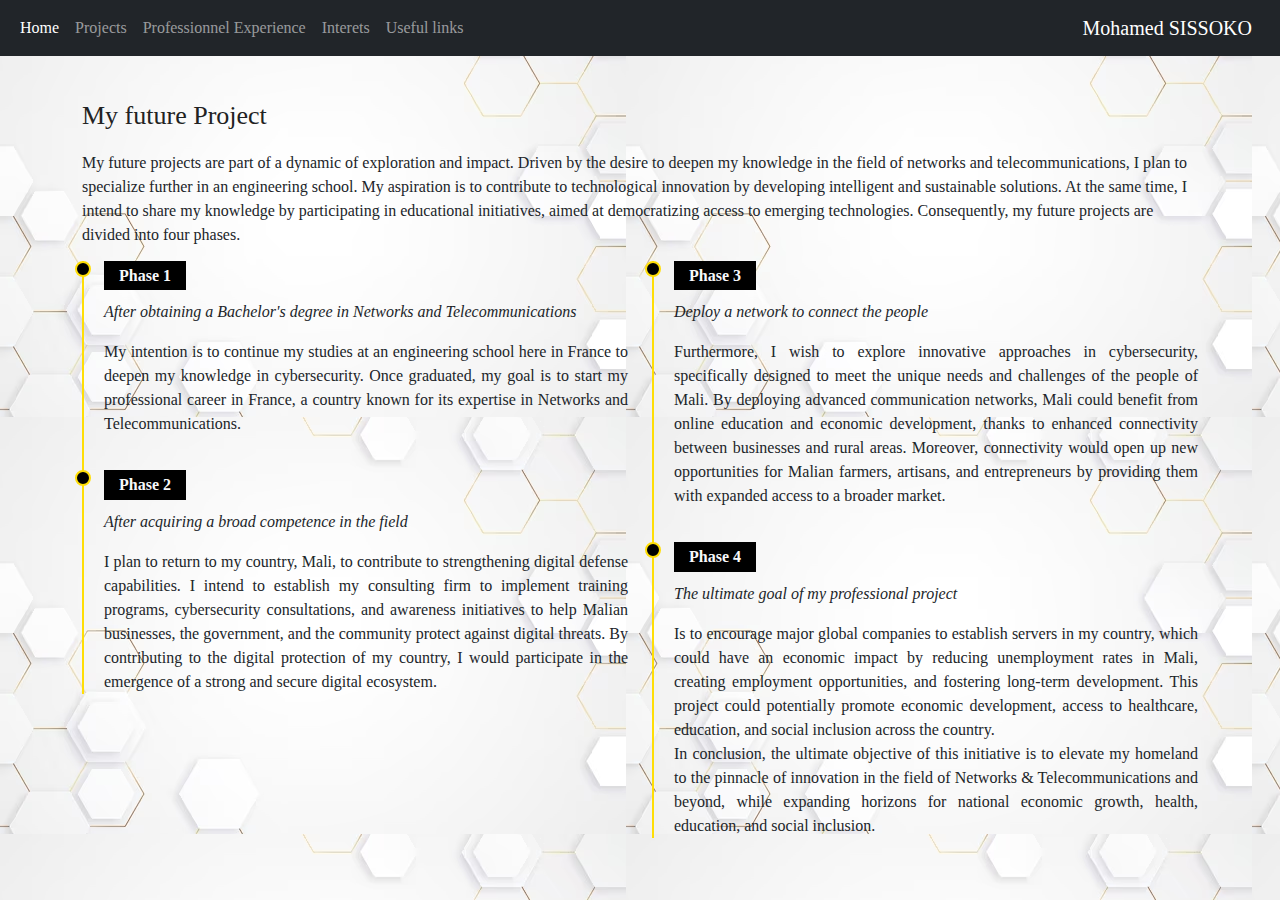
<file: projetprofessionnel.html>
<!DOCTYPE html>
<html lang="en">
<head>
  <meta charset="UTF-8">
  <meta name="viewport" content="width=device-width, initial-scale=1.0">
  <link rel="icon" href="images/logo_iut.png" type="image/x-icon">
  <title>Professional projet</title>
  <!--Lien vers mon CSS-->
  <link rel="stylesheet" href="style1.css">
  <!--Lien vers les icons Bootstrap-->
  <link rel="stylesheet" href="https://cdn.jsdelivr.net/npm/bootstrap-icons@1.11.2/font/bootstrap-icons.min.css">
  <!--Lien Bootstrap-->
  <link rel="stylesheet" href="https://cdn.jsdelivr.net/npm/bootstrap@5.3.2/dist/css/bootstrap.min.css">
</head>

<body class="body" style="background: url(images/fond_blanc.avif)">

  <nav class="navbar navbar-expand-md navbar-dark bg-dark mb-4">
    <header class="container-fluid">
      
      <button class="navbar-toggler" type="button" data-bs-toggle="collapse" data-bs-target="#navbarCollapse" aria-controls="navbarCollapse" aria-expanded="false" aria-label="Toggle navigation">
        <span class="navbar-toggler-icon"></span>
      </button>
      <article class="collapse navbar-collapse" id="navbarCollapse">
        <ul class="navbar-nav me-auto mb-2 mb-md-0">
          <li class="nav-item">
            <a class="nav-link active js-scroll" aria-current="page" href="index.html">Home</a>
          </li>
          <li class="nav-item">
            <a class="nav-link js-scroll" href="competences.html">Projects</a>
          </li>
          <li class="nav-item">
              <a class="nav-link " href="projetprofessionnel.html">Professionnel Experience</a>
            </li>
          <li class="nav-item">
            <a class="nav-link " href="interets.html">Interets</a>
          </li>
          <li class="nav-item"> 
            <a href="liensutiles.html" class="nav-link">Useful links</a>
          </li>
        </ul>
      </article>
      <a class="navbar-brand" href="#">Mohamed SISSOKO</a>
    </header>
  </nav>

 <!-- ======= Resume Section ======= -->
  <section id="resume" class="resume">
    <div class="container">

      <div class="row">
        <h3 class="resume-title">My future Project</h3>
        <p class="text-justify">
          My future projects are part of a dynamic of exploration and impact. Driven by the desire to deepen my knowledge in the field of networks and telecommunications, I plan to specialize further in an engineering school. My aspiration is to contribute to technological innovation by developing intelligent and sustainable solutions. At the same time, I intend to share my knowledge by participating in educational initiatives, aimed at democratizing access to emerging technologies. Consequently, my future projects are divided into four phases.
        </p>

        <article class="col-lg-6 col-md-6">

          <aside class="resume-item">
          <h5 class="text-light " >Phase 1</h5>
          <p><em>After obtaining a Bachelor's degree in Networks and Telecommunications</em></p>
          <p>My intention is to continue my studies at an engineering
            school here in France to deepen my knowledge in cybersecurity.
           Once graduated, my goal is to start my professional career in France, a country known for its expertise in Networks and Telecommunications.
          </p>
          </aside>

          <aside class="resume-item ">
           <h5 class="text-light" >Phase 2</h5>
           <p><em>After acquiring a broad competence in the field</em></p>
           <p class="justify-content-center">I plan to return to my country, Mali,
             to contribute to strengthening digital defense capabilities. I
              intend to establish my consulting firm to implement training programs, 
              cybersecurity consultations, and awareness initiatives to help Malian businesses, the government, 
              and the community protect against digital threats. By contributing to the digital protection of my country, I would participate in the emergence of a strong and secure digital ecosystem.
            </p>
          </aside>

        </article>

        <article class="col-lg-6 col-md-6">

          <aside class="resume-item"> 
            <h5 class="text-light" >Phase 3</h5>
            <p><em>Deploy a network to connect the people</em></p>
            <p>Furthermore, I wish to explore innovative approaches in cybersecurity, 
              specifically designed to meet the unique needs and challenges of the people
              of Mali. By deploying advanced communication networks, Mali could benefit 
             from online education and economic development, thanks to enhanced connectivity between businesses and rural areas. Moreover, 
             connectivity would open up new opportunities for Malian farmers, artisans, and entrepreneurs
              by providing them with expanded access to a broader market.
            </p>
          </aside>

          <aside class="resume-item">
            <h5 class="text-light">Phase 4</h5>
            <p><em>The ultimate goal of my professional project</em></p>
            <p>Is to encourage major global companies to establish servers in my country, which 
              could have an economic impact by reducing unemployment rates in Mali, creating employment opportunities, 
              and fostering long-term development. This project could potentially promote economic development, access to healthcare,
             education, and social inclusion across the country.
             <br>In conclusion, the ultimate objective of this initiative is to elevate my homeland to the pinnacle 
             of innovation in the field of Networks & Telecommunications and beyond, while expanding horizons for national economic 
             growth, health, education, and social inclusion.
            </p>
          </aside>

        </article>

      </div>
    </div>
   </section><!-- End Resume Section -->
  <script src="https://cdn.jsdelivr.net/npm/bootstrap@5.3.2/dist/js/bootstrap.bundle.min.js"></script> 
</body>
</html>
</file>
<file: style1.css>
/* Show it's not fixed to the top */
.body {
  font-family: Cambria, Cochin, Georgia, Times, 'Times New Roman', serif;
 /* background: url(images/fond_tra.JPG) no-repeat;
  background-size: cover;*/
}
.container-fluid a:hover{
  color: red;
}

.container a:hover{
  color: #ffde06;
}


footer a{
  text-decoration: none;
}

footer a:hover{
  color: red;
}

.services{
  margin-top: 2rem;
}

h4 a{
  text-decoration: None;
  color: black;
}

.resume .resume-title {
  font-size: 26px;
  font-weight: 400;
  margin-top: 20px;
  margin-bottom: 20px;
  color: #222222;
}

.resume .resume-item {
  padding: 0 0 20px 20px;
  margin-top: -2px;
  border-left: 2px solid #ffde06;
  position: relative;
}

.resume .resume-item h5 {
  font-size: 16px;
  background: black;
  padding: 5px 15px;
  display: inline-block;
  font-weight: 600;
  margin-bottom: 10px;
}



.resume .resume-item:last-child {
  padding-bottom: 0;
}

.resume .resume-item::before {
  content: "";
  position: absolute;
  width: 16px;
  height: 16px;
  border-radius: 50px;
  left: -9px;
  top: 0;
  background: black;
  border: 2px solid #ffde06;
}

.resume-item p{
  text-align: justify;
}


/*------------------------------------------------------------------
Le design Intérêts
------------------------------------------------------------------*/

.service{
  border: 1px solid black;
  border-radius: 15px;
  padding: 1rem 1rem 1rem 1rem; 
  display: flex;
  align-items: center;
  flex-direction: column;
}   
.service-center{
  display: grid;
 grid-template-columns: repeat(auto-fit,minmax(15rem, 1fr));
 gap: 5rem;
} 
.service .icon{
  background-color: rgb(237, 185, 0);
  height: 80px;
  width: 80px;
  position: relative;
  border-radius: 50%;
} 
.service .icon i{
  position: absolute;
  font-size: 5rem;
  top: 50%;
  left: 50%;
  color: black;
  transform: translate(-50%,-50%);
}
.service .icon img{
  position: absolute;
  font-size: 5rem;
  top: 50%;
  left: 50%;
  transform: translate(-50%,-50%);
  width:65px; 
  height:65px;
}
.service h4{
  margin-top: 0.3rem;
}

/*--------------------------------------------------------------
# Boutton back-to-up revenir en haut
--------------------------------------------------------------*/
.back-to-top {
  position: fixed;
  right: 15px;
  bottom: 15px;
  z-index: 996;
  background: #007BFF;
  width: 40px;
  height: 40px;
  border-radius: 50px;
  transition: all 0.4s;
}

.back-to-top i {
  font-size: 2rem;
  color: black;
  line-height: 0;
}

.back-to-top:hover {
  background: rgb(237, 185, 0);
  color: black;
}

.back-to-top.active {
  visibility: visible;
  opacity: 3;
}
/*--------------------------------------------------------------
# Contact
--------------------------------------------------------------*/
.contact .info {
  width: 100%;
  background: transparent;
}

.contact .info i {
  font-size: 20px;
  color: rgb(237, 185, 0);
  float: left;
  width: 44px;
  height: 44px;
  background: #effbf9;
  display: flex;
  justify-content: center;
  align-items: center;
  border-radius: 50px;
  transition: all 0.3s ease-in-out;
}

.contact .info h4 {
  padding: 0 0 0 60px;
  font-size: 18px;
  font-weight: 600;
  margin-bottom: 5px;
  color: #222222;
}

.contact .info .email:hover i,
.contact .info .address:hover i,
.contact .info .phone:hover i,
.contact .info .insta:hover i,
.contact .info .snap:hover i {
  background:rgb(237, 185, 0);
  color: #fff;
}
.wrapper{
  position: relative;
  width: 380px;
  height: 300px;
  background: transparent;
  border: 2px solid rgb(237, 185, 0);
  border-radius: 30px;
  box-shadow: 0 0 30px black;
  display: flex;
  justify-content: center;
  align-items: center;
  overflow: hidden;
  /*transform: scale(0);*/
  transition: height .2s  ease;
} 

.wrapper.active-popup{
  transform: scale(1);
} 

.wrapper.active{
  height: 520px;
}
</file>
